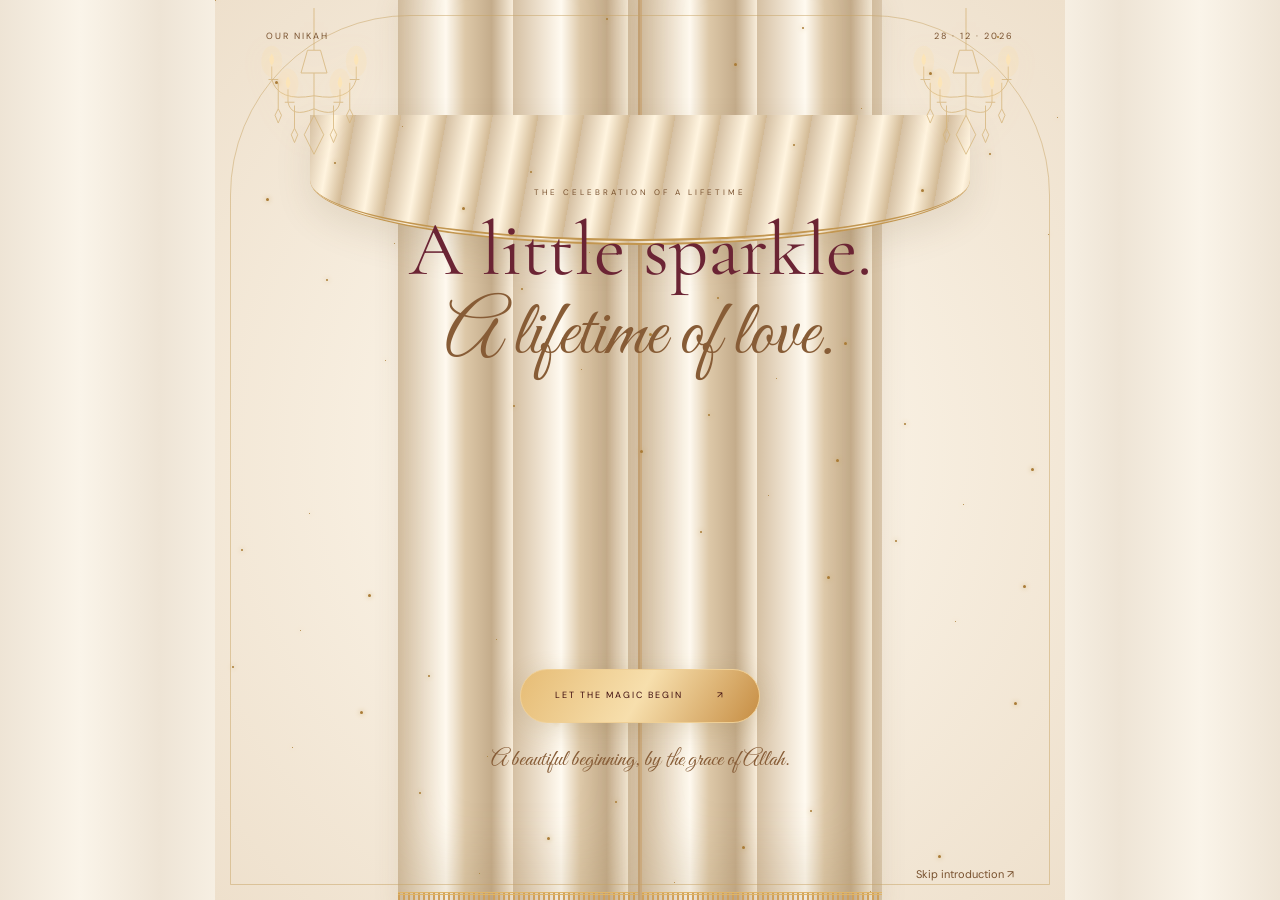
<file: index.html>
<!doctype html><html lang="en"><head><meta charset="UTF-8"/><meta name="viewport" content="width=device-width,initial-scale=1"/><meta name="theme-color" content="#781c2d"/><meta name="description" content="An invitation to a beautiful beginning. Nikah · 28 December 2026 · Nesma Palace, Mattannur."/><meta name="robots" content="noindex,nofollow"/><meta property="og:title" content="Shiza &amp; Akhil | Our Nikah"/><meta property="og:description" content="28 December 2026 · Nesma Palace · With love and prayers"/><title>Shiza &amp; Akhil | Our Nikah</title><link rel="icon" href="./favicon.svg"/><meta property="og:type" content="website"/>
<meta property="og:url" content="https://shizanourin.github.io/nikah-invitation/"/>
<meta property="og:image" content="https://shizanourin.github.io/nikah-invitation/invitation-preview.jpg"/>
<meta property="og:image:secure_url" content="https://shizanourin.github.io/nikah-invitation/invitation-preview.jpg"/>
<meta property="og:image:type" content="image/jpeg"/>
<meta property="og:image:width" content="1200"/>
<meta property="og:image:height" content="630"/>
<meta property="og:image:alt" content="Shiza and Akhil's Nikah invitation, 28 December 2026, Nesma Palace, Mattannur"/>
<meta name="twitter:card" content="summary_large_image"/>
<meta name="twitter:image" content="https://shizanourin.github.io/nikah-invitation/invitation-preview.jpg"/>
  <script type="module" crossorigin src="./index-CbIHt6hE.js"></script>
  <link rel="stylesheet" crossorigin href="./index-D_42UZJg.css">
</head><body><div id="root"></div></body></html>
</file>
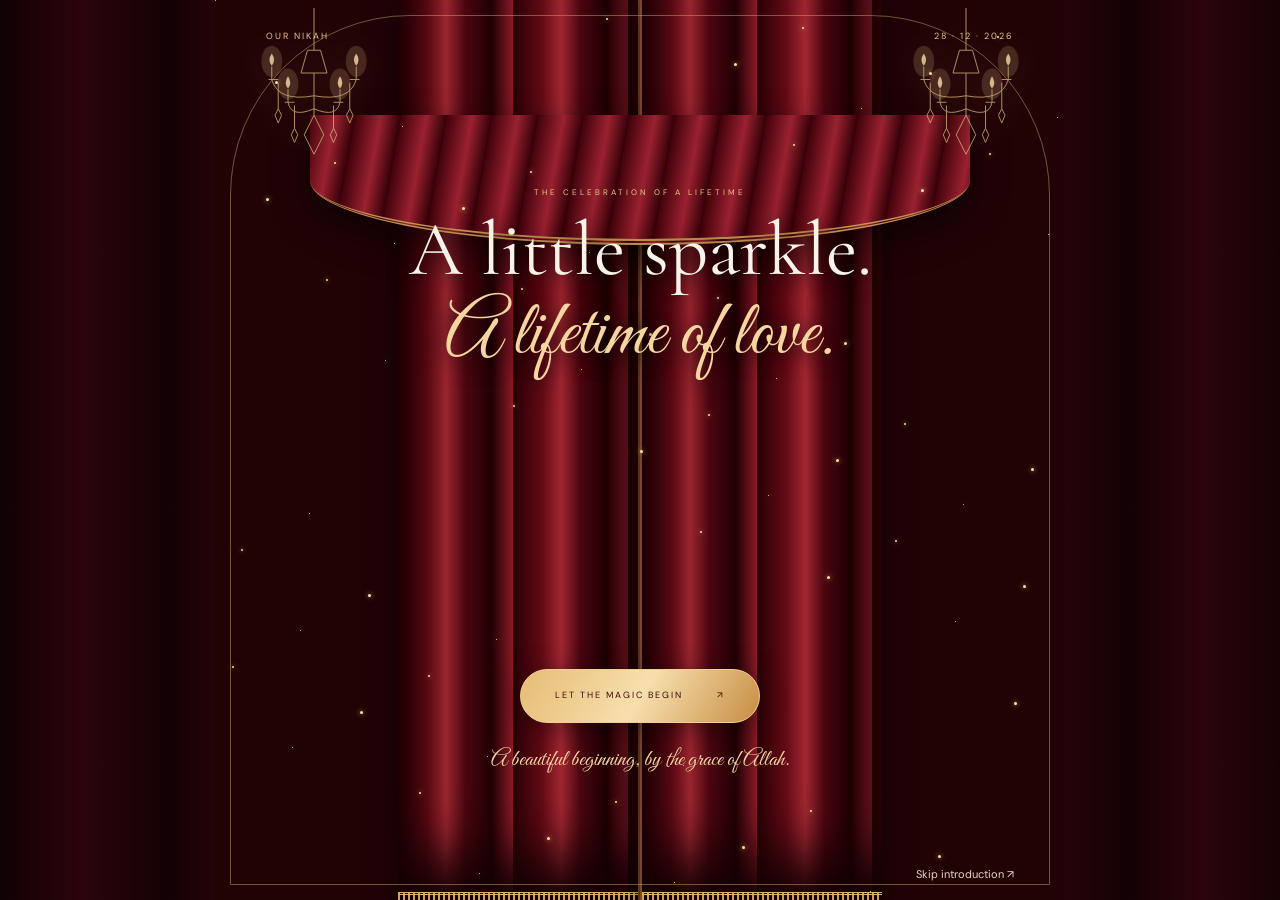
<file: burgundy.html>
<!doctype html><html lang="en"><head><meta charset="UTF-8"/><meta name="viewport" content="width=device-width,initial-scale=1"/><meta name="theme-color" content="#781c2d"/><meta name="description" content="An invitation to a beautiful beginning. Nikah · 28 December 2026 · Nesma Palace, Mattannur."/><meta name="robots" content="noindex,nofollow"/><meta property="og:title" content="Shiza &amp; Akhil | Our Nikah"/><meta property="og:description" content="28 December 2026 · Nesma Palace · With love and prayers"/><title>Shiza &amp; Akhil | Our Nikah</title><link rel="icon" href="./favicon.svg"/><meta property="og:type" content="website"/>
<meta property="og:url" content="https://shizanourin.github.io/nikah-invitation/burgundy.html"/>
<meta property="og:image" content="https://shizanourin.github.io/nikah-invitation/invitation-preview.jpg"/>
<meta property="og:image:secure_url" content="https://shizanourin.github.io/nikah-invitation/invitation-preview.jpg"/>
<meta property="og:image:type" content="image/jpeg"/>
<meta property="og:image:width" content="1200"/>
<meta property="og:image:height" content="630"/>
<meta property="og:image:alt" content="Shiza and Akhil's Nikah invitation, 28 December 2026, Nesma Palace, Mattannur"/>
<meta name="twitter:card" content="summary_large_image"/>
<meta name="twitter:image" content="https://shizanourin.github.io/nikah-invitation/invitation-preview.jpg"/>
  <script type="module" crossorigin src="./index-Qj7NvWaB.js"></script>
  <link rel="stylesheet" crossorigin href="./index-C_RURvcQ.css">
<style>.forever-verse{margin:26px auto 0}.forever-verse p[lang=ar]{font:34px/1.9 Amiri,serif;color:#e9c58a}.forever-verse p:last-child{font:italic 18px/1.5 Georgia,serif;color:#ead7ba}</style></head><body><div id="root"></div></body></html>
</file>
<file: index-D_42UZJg.css>
@import"https://fonts.googleapis.com/css2?family=Great+Vibes&display=swap";@import"https://fonts.googleapis.com/css2?family=Amiri&family=Cormorant+Garamond:ital,wght@0,400;0,500;1,400&family=DM+Sans:wght@400;500&display=swap";/*! tailwindcss v4.3.5 | MIT License | https://tailwindcss.com */@layer theme{:root,:host{--font-sans:-apple-system, BlinkMacSystemFont, "Segoe UI", Roboto, "Helvetica Neue", "Noto Sans", Arial, sans-serif, "Apple Color Emoji", "Segoe UI Emoji", "Segoe UI Symbol", "Noto Color Emoji";--font-mono:ui-monospace, SFMono-Regular, Menlo, Monaco, Consolas, "Liberation Mono", "Courier New", monospace;--default-transition-duration:.15s;--default-transition-timing-function:cubic-bezier(.4, 0, .2, 1);--default-font-family:var(--font-sans);--default-mono-font-family:var(--font-mono)}}@layer base{*,:after,:before,::backdrop{box-sizing:border-box;border:0 solid;margin:0;padding:0}::file-selector-button{box-sizing:border-box;border:0 solid;margin:0;padding:0}html,:host{-webkit-text-size-adjust:100%;-moz-tab-size:4;tab-size:4;line-height:1.5;font-family:var(--default-font-family,-apple-system, BlinkMacSystemFont, "Segoe UI", Roboto, "Helvetica Neue", "Noto Sans", Arial, sans-serif, "Apple Color Emoji", "Segoe UI Emoji", "Segoe UI Symbol", "Noto Color Emoji");font-feature-settings:var(--default-font-feature-settings,normal);font-variation-settings:var(--default-font-variation-settings,normal);-webkit-tap-highlight-color:transparent}hr{height:0;color:inherit;border-top-width:1px}abbr:where([title]){-webkit-text-decoration:underline dotted;text-decoration:underline dotted}h1,h2,h3,h4,h5,h6{font-size:inherit;font-weight:inherit}a{color:inherit;-webkit-text-decoration:inherit;text-decoration:inherit}b,strong{font-weight:bolder}code,kbd,samp,pre{font-family:var(--default-mono-font-family,ui-monospace, SFMono-Regular, Menlo, Monaco, Consolas, "Liberation Mono", "Courier New", monospace);font-feature-settings:var(--default-mono-font-feature-settings,normal);font-variation-settings:var(--default-mono-font-variation-settings,normal);font-size:1em}small{font-size:80%}sub,sup{vertical-align:baseline;font-size:75%;line-height:0;position:relative}sub{bottom:-.25em}sup{top:-.5em}table{text-indent:0;border-color:inherit;border-collapse:collapse}:-moz-focusring:where(:not(iframe)){outline:auto}progress{vertical-align:baseline}summary{display:list-item}ol,ul,menu{list-style:none}img,svg,video,canvas,audio,iframe,embed,object{vertical-align:middle;display:block}img,video{max-width:100%;height:auto}button,input,select,optgroup,textarea{font:inherit;font-feature-settings:inherit;font-variation-settings:inherit;letter-spacing:inherit;color:inherit;opacity:1;background-color:#0000;border-radius:0}::file-selector-button{font:inherit;font-feature-settings:inherit;font-variation-settings:inherit;letter-spacing:inherit;color:inherit;opacity:1;background-color:#0000;border-radius:0}:where(select:is([multiple],[size])) optgroup{font-weight:bolder}:where(select:is([multiple],[size])) optgroup option{padding-inline-start:20px}::file-selector-button{margin-inline-end:4px}::placeholder{opacity:1}@supports (not ((-webkit-appearance:-apple-pay-button))) or (contain-intrinsic-size:1px){::placeholder{color:currentColor}@supports (color:color-mix(in lab,red,red)){::placeholder{color:color-mix(in oklab,currentcolor 50%,transparent)}}}textarea{resize:vertical}::-webkit-search-decoration{-webkit-appearance:none}::-webkit-date-and-time-value{min-height:1lh;text-align:inherit}::-webkit-datetime-edit{display:inline-flex}::-webkit-datetime-edit-fields-wrapper{padding:0}::-webkit-datetime-edit{padding-block:0}::-webkit-datetime-edit-year-field{padding-block:0}::-webkit-datetime-edit-month-field{padding-block:0}::-webkit-datetime-edit-day-field{padding-block:0}::-webkit-datetime-edit-hour-field{padding-block:0}::-webkit-datetime-edit-minute-field{padding-block:0}::-webkit-datetime-edit-second-field{padding-block:0}::-webkit-datetime-edit-millisecond-field{padding-block:0}::-webkit-datetime-edit-meridiem-field{padding-block:0}::-webkit-calendar-picker-indicator{line-height:1}:-moz-ui-invalid{box-shadow:none}button,input:where([type=button],[type=reset],[type=submit]){-webkit-appearance:button;-moz-appearance:button;appearance:button}::file-selector-button{-webkit-appearance:button;-moz-appearance:button;appearance:button}::-webkit-inner-spin-button{height:auto}::-webkit-outer-spin-button{height:auto}[hidden]:where(:not([hidden=until-found])){display:none!important}}@layer components;@layer utilities{.static{position:static}.transition{transition-property:color,background-color,border-color,outline-color,text-decoration-color,fill,stroke,--tw-gradient-from,--tw-gradient-via,--tw-gradient-to,opacity,box-shadow,transform,translate,scale,rotate,filter,-webkit-backdrop-filter,backdrop-filter,display,content-visibility,overlay,pointer-events;transition-timing-function:var(--tw-ease,var(--default-transition-timing-function));transition-duration:var(--tw-duration,var(--default-transition-duration))}}:root{color:#781c2d;font-synthesis:none;background:#f8f3e9;font-family:DM Sans,sans-serif}*{box-sizing:border-box}body{margin:0}button,a{-webkit-tap-highlight-color:transparent}button{font:inherit;cursor:pointer}a{color:inherit;text-decoration:none}button:focus-visible,a:focus-visible{outline-offset:6px;outline:3px solid #b99a62}h1,h2,p{margin:0}h1,h2{font-family:Cormorant Garamond,serif;font-weight:400}h2{font-size:clamp(46px,6vw,80px);line-height:1.05}i{font-weight:400}.eyebrow{letter-spacing:3px;font-size:10px;line-height:1.8}.cover{color:#f8f3e9;text-align:center;background:radial-gradient(at 50% 45%,#8b2c3c,#4b1423);flex-direction:column;align-items:center;min-height:100svh;padding:95px 24px 35px;display:flex;position:relative;overflow:hidden}.cover:before{content:"";pointer-events:none;border:1px solid #b99a6250;position:absolute;top:18px;right:18px;bottom:18px;left:18px}.cover-top{letter-spacing:2px;justify-content:space-between;font-size:10px;display:flex;position:absolute;top:40px;left:6%;right:6%}.skip{color:#e8d9c2;z-index:2;background:0 0;border:0;font-size:11px;position:absolute;bottom:25px;right:6%}.cover h1{margin:20px 0 28px;font-size:clamp(60px,7vw,96px);line-height:.95}.envelope{perspective:800px;background:linear-gradient(155deg,#963749,#601728);border:1px solid #b99a6270;place-items:center;width:min(420px,83vw);height:190px;margin:4px 0 35px;display:grid;position:relative;box-shadow:0 24px 70px #21071080}.flap{clip-path:polygon(0 0,100% 0,50% 65%);filter:drop-shadow(0 3px 2px #330b16);background:linear-gradient(#8e3043,#65182a);position:absolute;top:0;right:0;bottom:0;left:0}.seal{z-index:1;color:#4b1423;background:#9c7950;border:4px double #b99a62;border-radius:50%;place-items:center;width:66px;height:66px;font:34px Amiri;display:grid;transform:rotate(-8deg);box-shadow:0 5px 12px #27071270}.envelope>span{letter-spacing:3px;color:#e8d9c2;font-size:8px;position:absolute;bottom:17px}.gold-button,.crimson-button,.outline-button{letter-spacing:1px;border:1px solid #b99a62;padding:19px 27px;font-size:11px;display:inline-block}.gold-button{color:#4b1423;background:#e8d9c2;min-width:245px}.gold-button span{margin-left:30px}.cover-foot{color:#e8d9c2;margin-top:23px;font-family:Cormorant Garamond;font-size:18px;font-style:italic}nav{letter-spacing:2px;border-bottom:1px solid #b99a6230;justify-content:space-between;padding:28px 6%;font-size:9px;display:flex}.hero{text-align:center;padding:95px 24px 50px;position:relative;overflow:hidden}.arch{pointer-events:none;border:1px solid #b99a6280;border-radius:48% 48% 0 0;position:absolute;inset:35px max(20px,50% - 425px) 0}.arch:after{content:"";border:1px solid #b99a6235;border-radius:48% 48% 0 0;position:absolute;top:12px;right:12px;bottom:12px;left:12px}.hero-content{max-width:750px;margin:auto;position:relative}.arabic{color:#781c2d;font:30px/1.9 Amiri}.translation{color:#766954;margin-top:4px;font-size:10px}.ornament{color:#b99a62;margin:22px 0;font-size:35px}.intro{max-width:340px;margin:14px auto 24px;font:19px/1.5 Cormorant Garamond}.names{overflow-wrap:anywhere;font-size:clamp(46px,7.5vw,94px);line-height:1.05}.names em{color:#b99a62;font-size:40px;line-height:1.3;display:block}.tagline{margin-top:25px;font:italic 23px Cormorant Garamond}.date-small{margin-top:38px;font-size:9px}.date-small span{color:#b99a62;margin:0 14px}.scroll{letter-spacing:2px;margin-top:40px;font-size:8px;line-height:3;display:block}.date-section{color:#f8f3e9;background:#781c2d;grid-template-columns:1fr 1fr;align-items:center;gap:50px;padding:100px 12% 65px;display:grid}.date-section h2{margin-top:22px}.date-card{text-align:center;border:1px solid #b99a6270;padding:35px 20px}.date-card strong{margin:12px;font:130px/.95 Cormorant Garamond;display:block}.date-card>p:not(.eyebrow){letter-spacing:2px;font-size:11px;line-height:2}.rule{background:#b99a62;width:45px;height:1px;margin:22px auto}.text-button{color:inherit;letter-spacing:1px;background:0 0;border:0;border-bottom:1px solid #b99a62;padding:15px 0 8px;font-size:9px}.countdown{text-align:center;grid-column:1/-1;margin-top:30px}.digits{justify-content:center;gap:clamp(20px,6vw,65px);margin-top:20px;display:flex}.digits b{font:46px Cormorant Garamond;display:block}.digits span{letter-spacing:2px;font-size:8px}.venue{text-align:center;background:#eee4d4;padding:85px 24px}.venue>div{max-width:800px;margin:auto}.palace{color:#a48a5e;width:min(650px,100%);margin:35px auto}.venue h2{margin:15px 0}.venue p:not(.eyebrow){font-size:13px;line-height:1.9}.outline-button{border-color:#781c2d;margin-top:30px}.venue small{color:#776955;margin-top:25px;font-size:9px;display:block}.closing{text-align:center;padding:75px 24px}.closing h2{margin:25px 0}.closing p:not(.eyebrow){max-width:430px;margin:17px auto;font:19px/1.6 Cormorant Garamond}.crimson-button{color:#f8f3e9;background:#781c2d;border-color:#781c2d;margin-top:20px}footer{letter-spacing:2px;border-top:1px solid #b99a6250;justify-content:space-between;gap:20px;padding:30px 6%;font-size:8px;display:flex}footer button{color:inherit;letter-spacing:1px;background:0 0;border:0;font-size:8px}@media(max-width:600px){.date-section{text-align:center;grid-template-columns:1fr;gap:35px;padding:65px 25px}.date-card{width:100%;max-width:320px;margin:auto}.hero{padding-top:70px}.arabic{font-size:24px}.translation{max-width:240px;margin:auto;font-size:9px}.cover-top{font-size:8px}.cover{padding-top:100px}.cover h1{margin-top:25px}.envelope{height:170px}nav{letter-spacing:1px;font-size:7px}footer{flex-wrap:wrap}.arch{top:25px;right:12px;bottom:0;left:12px}.names{font-size:48px}.date-small{letter-spacing:1px}.closing h2{font-size:51px}}@media(prefers-reduced-motion:reduce){*,:before,:after{scroll-behavior:auto!important;transition:none!important;animation:none!important}}.flap{transform-origin:top;clip-path:polygon(0 0,100% 0,50% 65%);transition:transform 1s}.seal{transition:transform .5s,opacity .5s}.opening .flap{transform:rotateX(175deg)}.opening .seal{opacity:0;transform:translateY(25px)rotate(12deg)}.opening .envelope{animation:1.2s forwards lift}@keyframes lift{70%{transform:translateY(0)}to{opacity:0;transform:translateY(60px)}}.dress-code{text-align:center;border-bottom:1px solid #b99a6230;padding:65px 24px}.dress-code h2{margin:18px 0;font-size:clamp(38px,5vw,58px)}.dress-code p:last-child{max-width:390px;margin:auto;font:20px/1.6 Cormorant Garamond,serif}.pastel-swatches{justify-content:center;gap:12px;margin:25px 0;display:flex}.pastel-swatches span{background:#e8c9cc;border:1px solid #b99a6230;border-radius:50%;width:25px;height:25px}.pastel-swatches span:nth-child(2){background:#d4ddce}.pastel-swatches span:nth-child(3){background:#d1dfeb}.pastel-swatches span:nth-child(4){background:#ded2e6}.pastel-swatches span:nth-child(5){background:#eddbb9}.final-location{border-top:1px solid #b99a6250;max-width:500px;margin:35px auto 0;padding-top:20px}.final-location .outline-button{margin-top:10px}.closing p:not(.eyebrow){max-width:485px}.final-location p:not(.eyebrow){font-family:DM Sans,sans-serif;font-size:12px;line-height:1.9}.venue{isolation:isolate;color:#f8f3e9;background:radial-gradient(at 50% 40%,#963b4c,#641a2d 48%,#3d1020);padding:110px 24px;position:relative;overflow:hidden}.venue:before,.venue:after{content:"";z-index:-1;pointer-events:none;border:1px solid #b99a6270;border-radius:46% 46% 0 0;position:absolute;top:28px;right:28px;bottom:28px;left:28px}.venue h2{text-shadow:0 3px 30px #e8d9c230;font-size:clamp(60px,8vw,100px)}.venue .palace{color:#d9ba80;filter:drop-shadow(0 0 14px #d9ba8030);animation:5s ease-in-out infinite palace-glow}.venue .outline-button{color:#f8f3e9;background:#b99a6212;border-color:#cfb17b;transition:background .3s,transform .3s;box-shadow:0 0 30px #b99a6215}.venue .outline-button:hover{background:#b99a6235;transform:translateY(-3px)}.sparkles{pointer-events:none;z-index:-1;position:absolute;top:0;right:0;bottom:0;left:0}.sparkles span{left:var(--x);top:var(--y);font-size:var(--s);color:#e8d9c2;opacity:.2;animation:twinkle var(--t) ease-in-out infinite;animation-delay:var(--d);position:absolute}@keyframes twinkle{0%,to{opacity:.12;transform:scale(.6)rotate(0)}50%{opacity:.85;transform:scale(1.1)rotate(35deg)}}@keyframes palace-glow{50%{filter:drop-shadow(0 0 24px #d9ba8060)}}.cover:after{content:"✧";color:#b99a62;pointer-events:none;font-size:36px;animation:5s infinite twinkle;position:absolute;top:25%;left:12%}.closing{background:radial-gradient(at 50% 45%,#fffaf0,#f1e6d4)}.gold-button:hover,.crimson-button:hover{box-shadow:0 6px 30px #b99a6245}.ornament{animation:5s infinite palace-glow}@media(prefers-reduced-motion:reduce){.venue .palace,.sparkles span,.cover:after,.ornament{animation:none}}.hero{background:radial-gradient(#fffdf5,#f6ead6 75%,#e8d9c2)}.hero:before,.hero:after{content:"❦";color:#781c2d13;pointer-events:none;font-family:serif;font-size:clamp(150px,25vw,330px);animation:9s ease-in-out infinite floral-sway;position:absolute;top:32%;left:-35px;transform:rotate(-28deg)}.hero:after{animation-delay:-4s;top:58%;left:auto;right:-35px;transform:rotate(150deg)}.arch{box-shadow:0 0 40px #b99a6215,inset 0 0 25px #b99a6210}.names{text-shadow:0 5px 25px #781c2d12}.names em{animation:4s ease-in-out infinite heart-glow}.date-section{background:radial-gradient(at 0 0,#a04454,#781c2d 45%,#4b1423);position:relative;overflow:hidden}.date-section:before{content:"✧";color:#b99a6214;pointer-events:none;font-size:280px;animation:6s infinite heart-glow;position:absolute;top:0;right:-30px}.date-card{background:linear-gradient(145deg,#ffffff0b,#ffffff02);border-radius:46% 46% 0 0;padding-top:65px;position:relative;box-shadow:0 20px 60px #28061340}.date-card:before{content:"";pointer-events:none;border:1px solid #b99a6235;border-radius:46% 46% 0 0;position:absolute;top:9px;right:9px;bottom:9px;left:9px}.dress-code{background:radial-gradient(#fffbf4,#ebdfcc);position:relative;overflow:hidden}.dress-code:before,.dress-code:after{content:"❦";color:#781c2d18;pointer-events:none;font-size:110px;position:absolute;top:20%;left:5%;transform:rotate(-30deg)}.dress-code:after{left:auto;right:5%;transform:rotate(150deg)}.pastel-swatches span{animation:4s ease-in-out infinite pastel-float;box-shadow:0 4px 12px #781c2d15}.pastel-swatches span:nth-child(2n){animation-delay:-2s}.closing{background:radial-gradient(#fffdf6,#f0dfc5);position:relative;overflow:hidden}.closing:before{content:"✧";color:#b99a6230;pointer-events:none;font-size:180px;animation:7s infinite twinkle;position:absolute;top:15%;right:4%}.closing .ornament{font-size:55px}.cover .envelope{animation:5s ease-in-out infinite envelope-float}.gold-button,.crimson-button{transition:transform .3s,box-shadow .3s}.gold-button:hover,.crimson-button:hover{transform:translateY(-4px)}@keyframes envelope-float{50%{transform:translateY(-9px)rotate(.5deg)}}@keyframes pastel-float{50%{transform:translateY(-5px)}}@keyframes heart-glow{50%{opacity:.6;filter:drop-shadow(0 0 8px #b99a6240)}}@keyframes floral-sway{50%{translate:0 -12px;rotate:3deg}}@media(max-width:600px){.dress-code:before,.dress-code:after{opacity:.6;font-size:65px;top:6%}}.palace-lights{pointer-events:none;justify-content:space-between;padding:0 5%;display:flex;position:absolute;top:0;right:0;bottom:0;left:0}.chandelier{color:#d5b47b;filter:drop-shadow(0 0 15px #ffd69340);transform-origin:top;width:clamp(105px,18vw,220px);height:clamp(155px,28vw,300px);animation:7s ease-in-out infinite chandelier-sway}.chandelier:last-child{animation-delay:-3.5s}.candle-glow{animation:3s ease-in-out infinite candle-flicker}.cover{background:radial-gradient(at 10% 10%,#d19b4e33,#0000 35%),radial-gradient(at 90% 10%,#d19b4e33,#0000 35%),radial-gradient(#9a3c4d,#4b1423 80%);padding-top:130px}.cover h1{z-index:1}.envelope{isolation:isolate;overflow:visible}.invitation-card{color:#781c2d;z-index:-1;background:#f8f3e9;border:6px double #b99a62;flex-direction:column;justify-content:center;gap:10px;width:86%;height:170px;transition:transform 1.3s cubic-bezier(.2,.6,.2,1) .7s,opacity .4s;display:flex;position:absolute;bottom:10px}.invitation-card span{font:20px Amiri}.invitation-card strong{font:29px Cormorant Garamond,serif}.invitation-card small{letter-spacing:3px;font-size:9px}.envelope-pocket{clip-path:polygon(0 0,50% 60%,100% 0,100% 100%,0 100%);z-index:0;background:linear-gradient(30deg,#6e1c30,#9b3e50);border-bottom:1px solid #b99a62;position:absolute;top:0;right:0;bottom:0;left:0}.flap{z-index:1;backface-visibility:visible;transition:transform .9s}.seal{z-index:3}.envelope>span{z-index:2}.opening .invitation-card{transform:translateY(-175px)rotate(-3deg)}.cover.opening .envelope{animation:2.4s forwards invitation-release}.ambient-lights{pointer-events:none;z-index:5;mix-blend-mode:screen;background:radial-gradient(at 0 0,#ffe0a52b,#0000 35%),radial-gradient(at 100% 0,#ffe0a52b,#0000 35%);animation:6s infinite candle-flicker;position:fixed;top:0;right:0;bottom:0;left:0}@keyframes chandelier-sway{0%,to{transform:rotate(-2deg)}50%{transform:rotate(2deg)}}@keyframes candle-flicker{0%,to{opacity:.6}40%{opacity:1}60%{opacity:.8}}@keyframes invitation-release{0%,75%{opacity:1;transform:translateY(0)}to{opacity:0;transform:translateY(80px)}}@media(max-width:600px){.palace-lights{padding:0}.chandelier{width:100px;height:170px}.cover{padding-top:170px}.cover h1{font-size:58px}.cover .eyebrow{font-size:8px}.opening .invitation-card{transform:translateY(-150px)}}@media(prefers-reduced-motion:reduce){*,:before,:after{transition:none!important;animation:none!important}}:root{--wine:#240508;--gold:#e9c58a;--paper:#f4e8d0;background:var(--wine);color:var(--paper)}.cover{isolation:isolate;background:#210306;justify-content:center;gap:0;min-height:100svh;padding:110px 24px 48px}.cover:before{z-index:8;pointer-events:none;border-color:#c7a46580;border-radius:180px 180px 0 0;top:15px;right:15px;bottom:15px;left:15px}.cover:after{display:none}.cover-top{z-index:9;color:var(--gold);font-size:9px;top:30px}.cover h1{z-index:6;text-shadow:0 4px 25px #000;margin:12px 0 20px;font-size:clamp(48px,6vw,82px);line-height:1.02;position:relative}.cover h1 i,.cover-foot{color:#f5d5a0;font-family:Great Vibes,cursive;font-size:1em}.cover-foot{z-index:7;margin-top:20px;font-size:23px;position:relative}.cover>.eyebrow{z-index:7;color:var(--gold);font-size:8px;position:relative}.skip{z-index:10;bottom:18px}.curtain-scene{perspective:800px;isolation:isolate;width:min(440px,88vw);height:clamp(200px,28vh,310px);margin:0 0 22px;position:relative}.curtain{z-index:3;pointer-events:none;background:repeating-linear-gradient(90deg,#280004,#630a15 12%,#a12732,#4c0710 28%,#200003 39%,#8c1a28 48%);width:55%;transition:transform 2.25s cubic-bezier(.6,0,.2,1),border-radius 2s;position:absolute;top:-400px;bottom:-260px;box-shadow:inset 0 -50px 60px #130003,0 5px 25px #0008}.curtain.left{transform-origin:0 0;border-right:2px solid #ba8a4c80;left:-5%}.curtain.right{transform-origin:100% 0;border-left:2px solid #ba8a4c80;right:-5%}.curtain:after{content:"";background:repeating-linear-gradient(90deg,#d0a05b 0,#d0a05b 2px,#0000 2px,#0000 5px);border-top:3px double #dfb568;border-bottom:3px double #dfb568;height:15px;position:absolute;inset:auto 0 0}.curtain-valance{z-index:5;background:repeating-linear-gradient(100deg,#41020b,#9a2130 25px,#340007 45px);border-bottom:6px double #c29650;border-radius:0 0 50% 50%;height:130px;position:absolute;top:-280px;left:-25%;right:-25%;box-shadow:0 15px 35px #0008}.stage-monogram{color:#f4cc8f;text-shadow:0 0 40px #d6923d70;z-index:1;opacity:.3;justify-content:center;align-items:center;font:100px Great Vibes,cursive;transition:opacity 1s .7s,transform 2s;display:flex;position:absolute;top:12%;right:5%;bottom:12%;left:5%}.stage-monogram span{margin:25px 5px 0;font:italic 32px Cormorant Garamond}.stage-light{filter:blur(8px);z-index:0;background:conic-gradient(from 158deg at 50% 0,#0000,#edb25928 12deg,#0000 26deg);position:absolute;top:-120px;right:-80px;bottom:-60px;left:-80px}.stage-floor{background:radial-gradient(#e2a14d45,#0000 70%);border-bottom:1px solid #e6b76550;border-radius:50%;height:40px;position:absolute;bottom:-5px;left:5%;right:5%}.opening .curtain.left{border-radius:0 0 90%;transform:translate(-105%)rotate(-5deg)}.opening .curtain.right{border-radius:0 0 0 90%;transform:translate(105%)rotate(5deg)}.opening .stage-monogram{opacity:1;transform:scale(1.1)}.cover .gold-button{z-index:7;color:#3c0a0d;text-transform:uppercase;letter-spacing:2px;background:linear-gradient(120deg,#e6bc75,#f7dfad,#c68d43);border:1px solid #efcf95;border-radius:40px;min-width:240px;padding:19px 25px;font-size:9px;position:relative;box-shadow:0 6px 30px #0006}.palace-lights{z-index:4;opacity:.8}.chandelier{width:130px;height:185px}.glitter{pointer-events:none;z-index:5;transition:opacity 1.2s;position:absolute;top:0;right:0;bottom:0;left:0}.glitter span{left:var(--x);top:var(--y);width:var(--size);height:var(--size);animation:gold-drift 5s var(--delay) infinite ease-in-out;background:#fce2a6;border-radius:50%;position:absolute;box-shadow:0 0 5px #edbd6f}.opening .glitter{opacity:0}@keyframes gold-drift{0%,to{opacity:.12;transform:translateY(0)}45%{opacity:.9}75%{opacity:.3;transform:translateY(-22px)}}main{background:var(--wine);max-width:850px;margin:auto;overflow:hidden;box-shadow:0 0 100px #000}nav{z-index:7;color:var(--gold);background:#210508;padding:22px 6%;font-size:8px;position:relative}.hero{min-height:92svh;color:var(--paper);isolation:isolate;background:radial-gradient(at 50% 90%,#89462160,#0000 50%),linear-gradient(165deg,#170306,#4e111b 45%,#210306);place-items:center;padding:75px 35px 45px;display:grid}.hero:before,.hero:after{content:"";clip-path:polygon(0 0,100% 0,75% 35%,40% 62%,20% 100%,0 100%);z-index:-1;background:repeating-linear-gradient(90deg,#220005,#7b1524 30%,#3c040b 60%,#b0444550);width:16%;font-size:0;animation:none;top:0;bottom:0;left:0;transform:none}.hero:after{left:auto;right:0;transform:scaleX(-1)}.hero .arch{border-color:#c99f5e55;border-radius:48% 48% 0 0;top:25px;right:28px;bottom:0;left:28px}.hero .arch:after{border-color:#c99f5e25}.hero .arabic{color:var(--gold);font-size:28px}.translation{color:#e6d4b6;font-size:9px}.hero .intro{color:#ead7ba;max-width:330px;font-size:20px}.hero .eyebrow{color:var(--gold);letter-spacing:2px;font-size:8px}.hero .names{text-shadow:0 3px 24px #d18b4130;overflow-wrap:normal;font-family:Great Vibes,cursive;font-size:clamp(49px,7vw,76px);line-height:1.35}.hero .names em{color:#d8b174;font-family:Cormorant Garamond;font-size:32px;line-height:1.2}.hero .tagline{color:#e2bd86;font-size:23px}.date-small{line-height:2.5}.hero-content{width:100%;max-width:610px}.scroll{color:#d5af77}.blessing{background:radial-gradient(#7e19255c,#0000 65%),repeating-linear-gradient(105deg,#290408,#4c0b14 45px,#2a0408 90px);padding:75px 28px}.paper{background:radial-gradient(ellipse at top,#fffbeb,var(--paper));color:#624321;outline-offset:-9px;border-radius:3px;outline:1px solid #bc965e;max-width:440px;margin:auto;padding:38px 30px;position:relative;transform:rotate(-1deg);box-shadow:0 20px 40px #0008}.paper:before,.paper:after{content:"";background:radial-gradient(circle at 7px 0,#0000 5px,#bc965e 5px,#bc965e 6px,#0000 6px) 0 0/14px 14px repeat-x;height:14px;position:absolute;left:0;right:0}.paper:before{top:0}.paper:after{bottom:0;transform:rotate(180deg)}.paper h2{margin:14px 0 24px;font-size:49px}.paper h2 i{font-family:Great Vibes;font-size:1.15em}.paper p:not(.eyebrow){margin:15px 0;font:20px/1.6 Cormorant Garamond}.paper-ornament{text-align:center;color:#ba9456;font-size:37px;display:block}.blessing{text-align:center}.date-section{text-align:center;background:#240508;padding:65px 28px;display:block}.date-section>div:first-child h2{color:var(--gold);margin:15px 0 40px;font-family:Great Vibes;font-size:59px}.date-section>div:first-child h2 br{display:none}.date-section>div:first-child h2 i{font-style:normal}.date-section>.date-card{background:var(--paper);color:#5d391e;border:8px double #bb955d;border-radius:2px;max-width:340px;margin:0 auto;padding:35px 30px;box-shadow:0 20px 55px #0007}.date-card:before{display:none}.date-card strong{color:#7a1728;font-size:130px}.date-card .rule{background:#b18a53}.countdown{margin-top:42px}.digits{gap:25px}.digits b{color:#e3c28c;font-size:38px}.digits span{letter-spacing:1px}.venue{color:var(--paper);background:radial-gradient(#782330,#250508 75%);padding:75px 28px}.venue:before,.venue:after{border-color:#be945b50;top:20px;right:20px;bottom:20px;left:20px}.venue:after{border-color:#be945b25;top:30px;right:30px;bottom:30px;left:30px}.venue>div:not(.sparkles){z-index:1;position:relative}.venue h2{margin:18px 0 24px;font-family:Great Vibes;font-size:clamp(58px,9vw,90px)}.palace{width:100%;max-width:570px;margin:32px 0}.venue p:not(.eyebrow){max-width:330px;margin:auto;font-size:12px}.venue .outline-button,.final-location .outline-button{color:#42131b;background:linear-gradient(120deg,#d5a65e,#f5d7a0);border:0;border-radius:40px;padding:18px 27px;font-size:9px}.venue small{color:#dbc5a3;font-size:8px}.dress-code{color:#f0dec1;background:#210508;border:0;padding:80px 25px}.dress-code:before,.dress-code:after{color:#d4ad6860;font-size:80px;top:auto;bottom:10%}.dress-code h2{color:var(--gold);margin:24px 0;font-family:Great Vibes;font-size:clamp(43px,7vw,65px)}.dress-code p:last-child{max-width:350px;font-size:21px}.pastel-swatches{gap:15px;margin:32px 0}.pastel-swatches span{border:4px double #b8925b;width:38px;height:38px;box-shadow:0 5px 20px #0005}.closing{color:var(--paper);background:radial-gradient(at top,#6c17245c,#0000 50%),#210508;padding:60px 28px}.closing>div{max-width:480px;margin:auto}.closing h2{color:var(--gold);font-family:Great Vibes;font-size:51px;line-height:1.3}.closing h2 i{font-style:normal}.closing p:not(.eyebrow){color:#ead9bb;font-size:21px;line-height:1.65}.closing .crimson-button{color:#42131b;background:linear-gradient(120deg,#d5a65e,#f5d7a0);border:0;border-radius:40px;padding:19px 32px}.final-location{margin-top:40px;padding-top:25px}.final-location p:not(.eyebrow){color:#e7d3b1;font-size:12px}footer{color:#d4b585;background:#190306;border-color:#916d3c55;padding:28px 6%;line-height:1.8}@media(min-width:900px){body{background:repeating-linear-gradient(90deg,#100104,#2b050b 80px,#160205 160px)}.cover{max-width:850px;margin:auto}.cover .palace-lights{padding:0 4%}}@media(max-width:600px){.cover{padding-top:100px}.cover-top{font-size:7px}.cover h1{font-size:49px}.curtain-scene{height:235px;margin-bottom:25px}.chandelier{width:90px;height:135px}.cover .eyebrow{letter-spacing:1.5px;font-size:7px}.cover-foot{font-size:20px}.hero{padding:70px 28px 35px}.hero .names{font-size:49px}.hero .arabic{font-size:23px}.hero .intro{max-width:280px}.paper{padding:35px 25px}.paper h2{font-size:43px}.date-section{padding:65px 28px}.date-card{width:100%}.closing h2{font-size:46px}.date-small span{margin:0 5px}}@media(prefers-reduced-motion:reduce){*,:before,:after{transition:none!important;animation:none!important}.glitter span{opacity:.4}}.hero .names{letter-spacing:.01em;color:#fff1d6;text-shadow:none;overflow-wrap:normal;word-break:normal;font-family:Cormorant Garamond,Georgia,serif;font-size:clamp(36px,5.8vw,62px);font-style:normal;font-weight:500;line-height:1.18}.hero .names .person-name{text-wrap:balance;display:block}.hero .names em{font-size:30px;line-height:1.6;animation:none}@media(max-width:600px){.hero .names{font-size:clamp(34px,8.5vw,49px)}.hero-content{min-width:0}}.stage-monogram{letter-spacing:.04em;font-family:Cormorant Garamond,Georgia,serif;font-size:clamp(72px,20vw,100px);font-style:normal;font-weight:500}.stage-monogram span{margin:12px 14px 0;font-family:Georgia,serif;font-size:.4em;font-style:normal}:root{--paper:#faf5eb;--gold:#98713e;--wine:#6b2434;color:#512e32;background:#f4ecdf}body{background:#f4ecdf}main{background:#faf5eb;box-shadow:0 0 80px #755c3820}nav,footer{color:#6b2434;background:#f3eadb;border-color:#b69a6345}.cover{color:#6b2434;background:radial-gradient(#fffaf0,#eee0cc)}.cover h1{color:#6b2434;text-shadow:none}.cover h1 i,.cover-foot{color:#875c36}.cover-top,.cover>.eyebrow{color:#78512e}.curtain{background:repeating-linear-gradient(90deg,#d5c0a3,#efe3d1 12%,#fffaf0,#ddc8a8 28%,#c4ac8b 39%,#f8eddb 48%);box-shadow:inset 0 -50px 60px #9b7c4b24,0 5px 25px #6b4c251a}.curtain-valance{background:repeating-linear-gradient(100deg,#d5c0a3,#fff4df 25px,#d2b994 45px);box-shadow:0 15px 35px #72542c20}.stage-monogram{color:#6b2434;text-shadow:none}.stage-light{opacity:.5}.cover .skip{color:#78512e}.cover .gold-button{box-shadow:0 6px 26px #8b6f3430}.palace-lights{color:#98713e}.glitter span{background:#aa7c37;box-shadow:0 0 5px #c6a15f}.hero{color:#512e32;background:radial-gradient(#fffdf6,#f4ead9)}.hero:before,.hero:after{opacity:.65;background:repeating-linear-gradient(90deg,#cfbda0,#f8eddc 30%,#e1d0b6 60%,#fff6e5)}.hero .names{color:#6b2434}.hero .arabic,.hero .eyebrow,.hero .tagline,.scroll{color:#86643d}.hero .intro,.translation{color:#6c5945}.hero .names em{color:#9a7545}.hero .arch{border-color:#ac8c5450}.forever-verse{margin:26px auto 0}.forever-verse p[lang=ar]{color:#6b2434;font:34px/1.9 Amiri,serif}.forever-verse p:last-child{color:#86643d;letter-spacing:.03em;font:italic 18px/1.5 Cormorant Garamond,Georgia,serif}.couple-portrait{text-align:center;background:#faf5eb;padding:64px 28px 32px}.couple-portrait .eyebrow{color:#86643d}.couple-portrait figure{max-width:530px;margin:30px auto 0}.couple-portrait img{aspect-ratio:4/5;object-fit:cover;background:#fffcf5;border:1px solid #b997605c;border-radius:48% 48% 6px 6px;width:100%;padding:9px;display:block;box-shadow:0 18px 40px #8b754b18}.couple-portrait figcaption{color:#795631;margin-top:22px;font:italic 24px/1.5 Cormorant Garamond,Georgia,serif}.blessing{background:#f3eadb}.paper{color:#644a2b;background:#fffaf0;box-shadow:0 15px 40px #77603c19}.date-section{color:#6b2434;background:#faf5eb}.date-section:before{color:#a7865015}.date-section>div:first-child h2{color:#6b2434}.date-section>.date-card{background:#fffaf0;box-shadow:0 15px 40px #77603c1a}.digits b{color:#6b2434}.venue{color:#654a2f;background:radial-gradient(#fffdf6,#eadcc5)}.venue h2{color:#6b2434;text-shadow:none}.venue .palace{color:#9c7843;filter:none}.venue small{color:#7a6549}.sparkles span{color:#a28248}.dress-code{color:#654a2f;background:#faf5eb}.dress-code h2{color:#6b2434}.dress-code:before,.dress-code:after{color:#b3925435}.closing{color:#654a2f;background:radial-gradient(at top,#fffbf2,#eee2cf)}.closing h2{color:#6b2434}.closing p:not(.eyebrow),.final-location p:not(.eyebrow){color:#65513e}.closing:before{color:#b3925420}.ambient-lights{opacity:.2}@media(min-width:900px){body{background:repeating-linear-gradient(90deg,#eee4d5,#faf4e9 80px,#eee4d5 160px)}}@media(max-width:600px){.forever-verse p[lang=ar]{font-size:30px}.couple-portrait{padding:45px 24px 30px}}.couple-portrait figure{max-width:760px}.couple-portrait img{aspect-ratio:auto;object-fit:contain;border-radius:24px;height:auto}.couple-message{color:#795631;max-width:720px;margin:32px auto 0;font:20px/1.85 Georgia,serif}.couple-message span[lang=ar]{font-family:Amiri,serif;font-size:25px}@media(max-width:600px){.couple-message{font-size:17px;line-height:1.85}}
</file>
<file: index-C_RURvcQ.css>
@import"https://fonts.googleapis.com/css2?family=Great+Vibes&display=swap";@import"https://fonts.googleapis.com/css2?family=Amiri&family=Cormorant+Garamond:ital,wght@0,400;0,500;1,400&family=DM+Sans:wght@400;500&display=swap";/*! tailwindcss v4.3.5 | MIT License | https://tailwindcss.com */@layer theme{:root,:host{--font-sans:-apple-system, BlinkMacSystemFont, "Segoe UI", Roboto, "Helvetica Neue", "Noto Sans", Arial, sans-serif, "Apple Color Emoji", "Segoe UI Emoji", "Segoe UI Symbol", "Noto Color Emoji";--font-mono:ui-monospace, SFMono-Regular, Menlo, Monaco, Consolas, "Liberation Mono", "Courier New", monospace;--default-transition-duration:.15s;--default-transition-timing-function:cubic-bezier(.4, 0, .2, 1);--default-font-family:var(--font-sans);--default-mono-font-family:var(--font-mono)}}@layer base{*,:after,:before,::backdrop{box-sizing:border-box;border:0 solid;margin:0;padding:0}::file-selector-button{box-sizing:border-box;border:0 solid;margin:0;padding:0}html,:host{-webkit-text-size-adjust:100%;-moz-tab-size:4;tab-size:4;line-height:1.5;font-family:var(--default-font-family,-apple-system, BlinkMacSystemFont, "Segoe UI", Roboto, "Helvetica Neue", "Noto Sans", Arial, sans-serif, "Apple Color Emoji", "Segoe UI Emoji", "Segoe UI Symbol", "Noto Color Emoji");font-feature-settings:var(--default-font-feature-settings,normal);font-variation-settings:var(--default-font-variation-settings,normal);-webkit-tap-highlight-color:transparent}hr{height:0;color:inherit;border-top-width:1px}abbr:where([title]){-webkit-text-decoration:underline dotted;text-decoration:underline dotted}h1,h2,h3,h4,h5,h6{font-size:inherit;font-weight:inherit}a{color:inherit;-webkit-text-decoration:inherit;text-decoration:inherit}b,strong{font-weight:bolder}code,kbd,samp,pre{font-family:var(--default-mono-font-family,ui-monospace, SFMono-Regular, Menlo, Monaco, Consolas, "Liberation Mono", "Courier New", monospace);font-feature-settings:var(--default-mono-font-feature-settings,normal);font-variation-settings:var(--default-mono-font-variation-settings,normal);font-size:1em}small{font-size:80%}sub,sup{vertical-align:baseline;font-size:75%;line-height:0;position:relative}sub{bottom:-.25em}sup{top:-.5em}table{text-indent:0;border-color:inherit;border-collapse:collapse}:-moz-focusring:where(:not(iframe)){outline:auto}progress{vertical-align:baseline}summary{display:list-item}ol,ul,menu{list-style:none}img,svg,video,canvas,audio,iframe,embed,object{vertical-align:middle;display:block}img,video{max-width:100%;height:auto}button,input,select,optgroup,textarea{font:inherit;font-feature-settings:inherit;font-variation-settings:inherit;letter-spacing:inherit;color:inherit;opacity:1;background-color:#0000;border-radius:0}::file-selector-button{font:inherit;font-feature-settings:inherit;font-variation-settings:inherit;letter-spacing:inherit;color:inherit;opacity:1;background-color:#0000;border-radius:0}:where(select:is([multiple],[size])) optgroup{font-weight:bolder}:where(select:is([multiple],[size])) optgroup option{padding-inline-start:20px}::file-selector-button{margin-inline-end:4px}::placeholder{opacity:1}@supports (not ((-webkit-appearance:-apple-pay-button))) or (contain-intrinsic-size:1px){::placeholder{color:currentColor}@supports (color:color-mix(in lab,red,red)){::placeholder{color:color-mix(in oklab,currentcolor 50%,transparent)}}}textarea{resize:vertical}::-webkit-search-decoration{-webkit-appearance:none}::-webkit-date-and-time-value{min-height:1lh;text-align:inherit}::-webkit-datetime-edit{display:inline-flex}::-webkit-datetime-edit-fields-wrapper{padding:0}::-webkit-datetime-edit{padding-block:0}::-webkit-datetime-edit-year-field{padding-block:0}::-webkit-datetime-edit-month-field{padding-block:0}::-webkit-datetime-edit-day-field{padding-block:0}::-webkit-datetime-edit-hour-field{padding-block:0}::-webkit-datetime-edit-minute-field{padding-block:0}::-webkit-datetime-edit-second-field{padding-block:0}::-webkit-datetime-edit-millisecond-field{padding-block:0}::-webkit-datetime-edit-meridiem-field{padding-block:0}::-webkit-calendar-picker-indicator{line-height:1}:-moz-ui-invalid{box-shadow:none}button,input:where([type=button],[type=reset],[type=submit]){-webkit-appearance:button;-moz-appearance:button;appearance:button}::file-selector-button{-webkit-appearance:button;-moz-appearance:button;appearance:button}::-webkit-inner-spin-button{height:auto}::-webkit-outer-spin-button{height:auto}[hidden]:where(:not([hidden=until-found])){display:none!important}}@layer components;@layer utilities{.static{position:static}.transition{transition-property:color,background-color,border-color,outline-color,text-decoration-color,fill,stroke,--tw-gradient-from,--tw-gradient-via,--tw-gradient-to,opacity,box-shadow,transform,translate,scale,rotate,filter,-webkit-backdrop-filter,backdrop-filter,display,content-visibility,overlay,pointer-events;transition-timing-function:var(--tw-ease,var(--default-transition-timing-function));transition-duration:var(--tw-duration,var(--default-transition-duration))}}:root{color:#781c2d;font-synthesis:none;background:#f8f3e9;font-family:DM Sans,sans-serif}*{box-sizing:border-box}body{margin:0}button,a{-webkit-tap-highlight-color:transparent}button{font:inherit;cursor:pointer}a{color:inherit;text-decoration:none}button:focus-visible,a:focus-visible{outline-offset:6px;outline:3px solid #b99a62}h1,h2,p{margin:0}h1,h2{font-family:Cormorant Garamond,serif;font-weight:400}h2{font-size:clamp(46px,6vw,80px);line-height:1.05}i{font-weight:400}.eyebrow{letter-spacing:3px;font-size:10px;line-height:1.8}.cover{color:#f8f3e9;text-align:center;background:radial-gradient(at 50% 45%,#8b2c3c,#4b1423);flex-direction:column;align-items:center;min-height:100svh;padding:95px 24px 35px;display:flex;position:relative;overflow:hidden}.cover:before{content:"";pointer-events:none;border:1px solid #b99a6250;position:absolute;top:18px;right:18px;bottom:18px;left:18px}.cover-top{letter-spacing:2px;justify-content:space-between;font-size:10px;display:flex;position:absolute;top:40px;left:6%;right:6%}.skip{color:#e8d9c2;z-index:2;background:0 0;border:0;font-size:11px;position:absolute;bottom:25px;right:6%}.cover h1{margin:20px 0 28px;font-size:clamp(60px,7vw,96px);line-height:.95}.envelope{perspective:800px;background:linear-gradient(155deg,#963749,#601728);border:1px solid #b99a6270;place-items:center;width:min(420px,83vw);height:190px;margin:4px 0 35px;display:grid;position:relative;box-shadow:0 24px 70px #21071080}.flap{clip-path:polygon(0 0,100% 0,50% 65%);filter:drop-shadow(0 3px 2px #330b16);background:linear-gradient(#8e3043,#65182a);position:absolute;top:0;right:0;bottom:0;left:0}.seal{z-index:1;color:#4b1423;background:#9c7950;border:4px double #b99a62;border-radius:50%;place-items:center;width:66px;height:66px;font:34px Amiri;display:grid;transform:rotate(-8deg);box-shadow:0 5px 12px #27071270}.envelope>span{letter-spacing:3px;color:#e8d9c2;font-size:8px;position:absolute;bottom:17px}.gold-button,.crimson-button,.outline-button{letter-spacing:1px;border:1px solid #b99a62;padding:19px 27px;font-size:11px;display:inline-block}.gold-button{color:#4b1423;background:#e8d9c2;min-width:245px}.gold-button span{margin-left:30px}.cover-foot{color:#e8d9c2;margin-top:23px;font-family:Cormorant Garamond;font-size:18px;font-style:italic}nav{letter-spacing:2px;border-bottom:1px solid #b99a6230;justify-content:space-between;padding:28px 6%;font-size:9px;display:flex}.hero{text-align:center;padding:95px 24px 50px;position:relative;overflow:hidden}.arch{pointer-events:none;border:1px solid #b99a6280;border-radius:48% 48% 0 0;position:absolute;inset:35px max(20px,50% - 425px) 0}.arch:after{content:"";border:1px solid #b99a6235;border-radius:48% 48% 0 0;position:absolute;top:12px;right:12px;bottom:12px;left:12px}.hero-content{max-width:750px;margin:auto;position:relative}.arabic{color:#781c2d;font:30px/1.9 Amiri}.translation{color:#766954;margin-top:4px;font-size:10px}.ornament{color:#b99a62;margin:22px 0;font-size:35px}.intro{max-width:340px;margin:14px auto 24px;font:19px/1.5 Cormorant Garamond}.names{overflow-wrap:anywhere;font-size:clamp(46px,7.5vw,94px);line-height:1.05}.names em{color:#b99a62;font-size:40px;line-height:1.3;display:block}.tagline{margin-top:25px;font:italic 23px Cormorant Garamond}.date-small{margin-top:38px;font-size:9px}.date-small span{color:#b99a62;margin:0 14px}.scroll{letter-spacing:2px;margin-top:40px;font-size:8px;line-height:3;display:block}.date-section{color:#f8f3e9;background:#781c2d;grid-template-columns:1fr 1fr;align-items:center;gap:50px;padding:100px 12% 65px;display:grid}.date-section h2{margin-top:22px}.date-card{text-align:center;border:1px solid #b99a6270;padding:35px 20px}.date-card strong{margin:12px;font:130px/.95 Cormorant Garamond;display:block}.date-card>p:not(.eyebrow){letter-spacing:2px;font-size:11px;line-height:2}.rule{background:#b99a62;width:45px;height:1px;margin:22px auto}.text-button{color:inherit;letter-spacing:1px;background:0 0;border:0;border-bottom:1px solid #b99a62;padding:15px 0 8px;font-size:9px}.countdown{text-align:center;grid-column:1/-1;margin-top:30px}.digits{justify-content:center;gap:clamp(20px,6vw,65px);margin-top:20px;display:flex}.digits b{font:46px Cormorant Garamond;display:block}.digits span{letter-spacing:2px;font-size:8px}.venue{text-align:center;background:#eee4d4;padding:85px 24px}.venue>div{max-width:800px;margin:auto}.palace{color:#a48a5e;width:min(650px,100%);margin:35px auto}.venue h2{margin:15px 0}.venue p:not(.eyebrow){font-size:13px;line-height:1.9}.outline-button{border-color:#781c2d;margin-top:30px}.venue small{color:#776955;margin-top:25px;font-size:9px;display:block}.closing{text-align:center;padding:75px 24px}.closing h2{margin:25px 0}.closing p:not(.eyebrow){max-width:430px;margin:17px auto;font:19px/1.6 Cormorant Garamond}.crimson-button{color:#f8f3e9;background:#781c2d;border-color:#781c2d;margin-top:20px}footer{letter-spacing:2px;border-top:1px solid #b99a6250;justify-content:space-between;gap:20px;padding:30px 6%;font-size:8px;display:flex}footer button{color:inherit;letter-spacing:1px;background:0 0;border:0;font-size:8px}@media(max-width:600px){.date-section{text-align:center;grid-template-columns:1fr;gap:35px;padding:65px 25px}.date-card{width:100%;max-width:320px;margin:auto}.hero{padding-top:70px}.arabic{font-size:24px}.translation{max-width:240px;margin:auto;font-size:9px}.cover-top{font-size:8px}.cover{padding-top:100px}.cover h1{margin-top:25px}.envelope{height:170px}nav{letter-spacing:1px;font-size:7px}footer{flex-wrap:wrap}.arch{top:25px;right:12px;bottom:0;left:12px}.names{font-size:48px}.date-small{letter-spacing:1px}.closing h2{font-size:51px}}@media(prefers-reduced-motion:reduce){*,:before,:after{scroll-behavior:auto!important;transition:none!important;animation:none!important}}.flap{transform-origin:top;clip-path:polygon(0 0,100% 0,50% 65%);transition:transform 1s}.seal{transition:transform .5s,opacity .5s}.opening .flap{transform:rotateX(175deg)}.opening .seal{opacity:0;transform:translateY(25px)rotate(12deg)}.opening .envelope{animation:1.2s forwards lift}@keyframes lift{70%{transform:translateY(0)}to{opacity:0;transform:translateY(60px)}}.dress-code{text-align:center;border-bottom:1px solid #b99a6230;padding:65px 24px}.dress-code h2{margin:18px 0;font-size:clamp(38px,5vw,58px)}.dress-code p:last-child{max-width:390px;margin:auto;font:20px/1.6 Cormorant Garamond,serif}.pastel-swatches{justify-content:center;gap:12px;margin:25px 0;display:flex}.pastel-swatches span{background:#e8c9cc;border:1px solid #b99a6230;border-radius:50%;width:25px;height:25px}.pastel-swatches span:nth-child(2){background:#d4ddce}.pastel-swatches span:nth-child(3){background:#d1dfeb}.pastel-swatches span:nth-child(4){background:#ded2e6}.pastel-swatches span:nth-child(5){background:#eddbb9}.final-location{border-top:1px solid #b99a6250;max-width:500px;margin:35px auto 0;padding-top:20px}.final-location .outline-button{margin-top:10px}.closing p:not(.eyebrow){max-width:485px}.final-location p:not(.eyebrow){font-family:DM Sans,sans-serif;font-size:12px;line-height:1.9}.venue{isolation:isolate;color:#f8f3e9;background:radial-gradient(at 50% 40%,#963b4c,#641a2d 48%,#3d1020);padding:110px 24px;position:relative;overflow:hidden}.venue:before,.venue:after{content:"";z-index:-1;pointer-events:none;border:1px solid #b99a6270;border-radius:46% 46% 0 0;position:absolute;top:28px;right:28px;bottom:28px;left:28px}.venue h2{text-shadow:0 3px 30px #e8d9c230;font-size:clamp(60px,8vw,100px)}.venue .palace{color:#d9ba80;filter:drop-shadow(0 0 14px #d9ba8030);animation:5s ease-in-out infinite palace-glow}.venue .outline-button{color:#f8f3e9;background:#b99a6212;border-color:#cfb17b;transition:background .3s,transform .3s;box-shadow:0 0 30px #b99a6215}.venue .outline-button:hover{background:#b99a6235;transform:translateY(-3px)}.venue small{color:#dac9b2}.sparkles{pointer-events:none;z-index:-1;position:absolute;top:0;right:0;bottom:0;left:0}.sparkles span{left:var(--x);top:var(--y);font-size:var(--s);color:#e8d9c2;opacity:.2;animation:twinkle var(--t) ease-in-out infinite;animation-delay:var(--d);position:absolute}@keyframes twinkle{0%,to{opacity:.12;transform:scale(.6)rotate(0)}50%{opacity:.85;transform:scale(1.1)rotate(35deg)}}@keyframes palace-glow{50%{filter:drop-shadow(0 0 24px #d9ba8060)}}.cover:after{content:"✧";color:#b99a62;pointer-events:none;font-size:36px;animation:5s infinite twinkle;position:absolute;top:25%;left:12%}.closing{background:radial-gradient(at 50% 45%,#fffaf0,#f1e6d4)}.gold-button:hover,.crimson-button:hover{box-shadow:0 6px 30px #b99a6245}.ornament{animation:5s infinite palace-glow}@media(prefers-reduced-motion:reduce){.venue .palace,.sparkles span,.cover:after,.ornament{animation:none}}.hero{background:radial-gradient(#fffdf5,#f6ead6 75%,#e8d9c2)}.hero:before,.hero:after{content:"❦";color:#781c2d13;pointer-events:none;font-family:serif;font-size:clamp(150px,25vw,330px);animation:9s ease-in-out infinite floral-sway;position:absolute;top:32%;left:-35px;transform:rotate(-28deg)}.hero:after{animation-delay:-4s;top:58%;left:auto;right:-35px;transform:rotate(150deg)}.arch{box-shadow:0 0 40px #b99a6215,inset 0 0 25px #b99a6210}.names{text-shadow:0 5px 25px #781c2d12}.names em{animation:4s ease-in-out infinite heart-glow}.date-section{background:radial-gradient(at 0 0,#a04454,#781c2d 45%,#4b1423);position:relative;overflow:hidden}.date-section:before{content:"✧";color:#b99a6214;pointer-events:none;font-size:280px;animation:6s infinite heart-glow;position:absolute;top:0;right:-30px}.date-card{background:linear-gradient(145deg,#ffffff0b,#ffffff02);border-radius:46% 46% 0 0;padding-top:65px;position:relative;box-shadow:0 20px 60px #28061340}.date-card:before{content:"";pointer-events:none;border:1px solid #b99a6235;border-radius:46% 46% 0 0;position:absolute;top:9px;right:9px;bottom:9px;left:9px}.dress-code{background:radial-gradient(#fffbf4,#ebdfcc);position:relative;overflow:hidden}.dress-code:before,.dress-code:after{content:"❦";color:#781c2d18;pointer-events:none;font-size:110px;position:absolute;top:20%;left:5%;transform:rotate(-30deg)}.dress-code:after{left:auto;right:5%;transform:rotate(150deg)}.pastel-swatches span{animation:4s ease-in-out infinite pastel-float;box-shadow:0 4px 12px #781c2d15}.pastel-swatches span:nth-child(2n){animation-delay:-2s}.closing{background:radial-gradient(#fffdf6,#f0dfc5);position:relative;overflow:hidden}.closing:before{content:"✧";color:#b99a6230;pointer-events:none;font-size:180px;animation:7s infinite twinkle;position:absolute;top:15%;right:4%}.closing .ornament{font-size:55px}.cover .envelope{animation:5s ease-in-out infinite envelope-float}.gold-button,.crimson-button{transition:transform .3s,box-shadow .3s}.gold-button:hover,.crimson-button:hover{transform:translateY(-4px)}@keyframes envelope-float{50%{transform:translateY(-9px)rotate(.5deg)}}@keyframes pastel-float{50%{transform:translateY(-5px)}}@keyframes heart-glow{50%{opacity:.6;filter:drop-shadow(0 0 8px #b99a6240)}}@keyframes floral-sway{50%{translate:0 -12px;rotate:3deg}}@media(max-width:600px){.dress-code:before,.dress-code:after{opacity:.6;font-size:65px;top:6%}}.palace-lights{pointer-events:none;justify-content:space-between;padding:0 5%;display:flex;position:absolute;top:0;right:0;bottom:0;left:0}.chandelier{color:#d5b47b;filter:drop-shadow(0 0 15px #ffd69340);transform-origin:top;width:clamp(105px,18vw,220px);height:clamp(155px,28vw,300px);animation:7s ease-in-out infinite chandelier-sway}.chandelier:last-child{animation-delay:-3.5s}.candle-glow{animation:3s ease-in-out infinite candle-flicker}.cover{background:radial-gradient(at 10% 10%,#d19b4e33,#0000 35%),radial-gradient(at 90% 10%,#d19b4e33,#0000 35%),radial-gradient(#9a3c4d,#4b1423 80%);padding-top:130px}.cover h1{z-index:1}.envelope{isolation:isolate;overflow:visible}.invitation-card{color:#781c2d;z-index:-1;background:#f8f3e9;border:6px double #b99a62;flex-direction:column;justify-content:center;gap:10px;width:86%;height:170px;transition:transform 1.3s cubic-bezier(.2,.6,.2,1) .7s,opacity .4s;display:flex;position:absolute;bottom:10px}.invitation-card span{font:20px Amiri}.invitation-card strong{font:29px Cormorant Garamond,serif}.invitation-card small{letter-spacing:3px;font-size:9px}.envelope-pocket{clip-path:polygon(0 0,50% 60%,100% 0,100% 100%,0 100%);z-index:0;background:linear-gradient(30deg,#6e1c30,#9b3e50);border-bottom:1px solid #b99a62;position:absolute;top:0;right:0;bottom:0;left:0}.flap{z-index:1;backface-visibility:visible;transition:transform .9s}.seal{z-index:3}.envelope>span{z-index:2}.opening .invitation-card{transform:translateY(-175px)rotate(-3deg)}.cover.opening .envelope{animation:2.4s forwards invitation-release}.ambient-lights{pointer-events:none;z-index:5;mix-blend-mode:screen;background:radial-gradient(at 0 0,#ffe0a52b,#0000 35%),radial-gradient(at 100% 0,#ffe0a52b,#0000 35%);animation:6s infinite candle-flicker;position:fixed;top:0;right:0;bottom:0;left:0}@keyframes chandelier-sway{0%,to{transform:rotate(-2deg)}50%{transform:rotate(2deg)}}@keyframes candle-flicker{0%,to{opacity:.6}40%{opacity:1}60%{opacity:.8}}@keyframes invitation-release{0%,75%{opacity:1;transform:translateY(0)}to{opacity:0;transform:translateY(80px)}}@media(max-width:600px){.palace-lights{padding:0}.chandelier{width:100px;height:170px}.cover{padding-top:170px}.cover h1{font-size:58px}.cover .eyebrow{font-size:8px}.opening .invitation-card{transform:translateY(-150px)}}@media(prefers-reduced-motion:reduce){*,:before,:after{transition:none!important;animation:none!important}}:root{--wine:#240508;--gold:#e9c58a;--paper:#f4e8d0;background:var(--wine);color:var(--paper)}body{background:var(--wine)}.cover{isolation:isolate;background:#210306;justify-content:center;gap:0;min-height:100svh;padding:110px 24px 48px}.cover:before{z-index:8;pointer-events:none;border-color:#c7a46580;border-radius:180px 180px 0 0;top:15px;right:15px;bottom:15px;left:15px}.cover:after{display:none}.cover-top{z-index:9;color:var(--gold);font-size:9px;top:30px}.cover h1{z-index:6;text-shadow:0 4px 25px #000;margin:12px 0 20px;font-size:clamp(48px,6vw,82px);line-height:1.02;position:relative}.cover h1 i,.cover-foot{color:#f5d5a0;font-family:Great Vibes,cursive;font-size:1em}.cover-foot{z-index:7;margin-top:20px;font-size:23px;position:relative}.cover>.eyebrow{z-index:7;color:var(--gold);font-size:8px;position:relative}.skip{z-index:10;bottom:18px}.curtain-scene{perspective:800px;isolation:isolate;width:min(440px,88vw);height:clamp(200px,28vh,310px);margin:0 0 22px;position:relative}.curtain{z-index:3;pointer-events:none;background:repeating-linear-gradient(90deg,#280004,#630a15 12%,#a12732,#4c0710 28%,#200003 39%,#8c1a28 48%);width:55%;transition:transform 2.25s cubic-bezier(.6,0,.2,1),border-radius 2s;position:absolute;top:-400px;bottom:-260px;box-shadow:inset 0 -50px 60px #130003,0 5px 25px #0008}.curtain.left{transform-origin:0 0;border-right:2px solid #ba8a4c80;left:-5%}.curtain.right{transform-origin:100% 0;border-left:2px solid #ba8a4c80;right:-5%}.curtain:after{content:"";background:repeating-linear-gradient(90deg,#d0a05b 0,#d0a05b 2px,#0000 2px,#0000 5px);border-top:3px double #dfb568;border-bottom:3px double #dfb568;height:15px;position:absolute;inset:auto 0 0}.curtain-valance{z-index:5;background:repeating-linear-gradient(100deg,#41020b,#9a2130 25px,#340007 45px);border-bottom:6px double #c29650;border-radius:0 0 50% 50%;height:130px;position:absolute;top:-280px;left:-25%;right:-25%;box-shadow:0 15px 35px #0008}.stage-monogram{color:#f4cc8f;text-shadow:0 0 40px #d6923d70;z-index:1;opacity:.3;justify-content:center;align-items:center;font:100px Great Vibes,cursive;transition:opacity 1s .7s,transform 2s;display:flex;position:absolute;top:12%;right:5%;bottom:12%;left:5%}.stage-monogram span{margin:25px 5px 0;font:italic 32px Cormorant Garamond}.stage-light{filter:blur(8px);z-index:0;background:conic-gradient(from 158deg at 50% 0,#0000,#edb25928 12deg,#0000 26deg);position:absolute;top:-120px;right:-80px;bottom:-60px;left:-80px}.stage-floor{background:radial-gradient(#e2a14d45,#0000 70%);border-bottom:1px solid #e6b76550;border-radius:50%;height:40px;position:absolute;bottom:-5px;left:5%;right:5%}.opening .curtain.left{border-radius:0 0 90%;transform:translate(-105%)rotate(-5deg)}.opening .curtain.right{border-radius:0 0 0 90%;transform:translate(105%)rotate(5deg)}.opening .stage-monogram{opacity:1;transform:scale(1.1)}.cover .gold-button{z-index:7;color:#3c0a0d;text-transform:uppercase;letter-spacing:2px;background:linear-gradient(120deg,#e6bc75,#f7dfad,#c68d43);border:1px solid #efcf95;border-radius:40px;min-width:240px;padding:19px 25px;font-size:9px;position:relative;box-shadow:0 6px 30px #0006}.palace-lights{z-index:4;opacity:.8}.chandelier{width:130px;height:185px}.glitter{pointer-events:none;z-index:5;transition:opacity 1.2s;position:absolute;top:0;right:0;bottom:0;left:0}.glitter span{left:var(--x);top:var(--y);width:var(--size);height:var(--size);animation:gold-drift 5s var(--delay) infinite ease-in-out;background:#fce2a6;border-radius:50%;position:absolute;box-shadow:0 0 5px #edbd6f}.opening .glitter{opacity:0}@keyframes gold-drift{0%,to{opacity:.12;transform:translateY(0)}45%{opacity:.9}75%{opacity:.3;transform:translateY(-22px)}}main{background:var(--wine);max-width:850px;margin:auto;overflow:hidden;box-shadow:0 0 100px #000}nav{z-index:7;color:var(--gold);background:#210508;padding:22px 6%;font-size:8px;position:relative}.hero{min-height:92svh;color:var(--paper);isolation:isolate;background:radial-gradient(at 50% 90%,#89462160,#0000 50%),linear-gradient(165deg,#170306,#4e111b 45%,#210306);place-items:center;padding:75px 35px 45px;display:grid}.hero:before,.hero:after{content:"";clip-path:polygon(0 0,100% 0,75% 35%,40% 62%,20% 100%,0 100%);z-index:-1;background:repeating-linear-gradient(90deg,#220005,#7b1524 30%,#3c040b 60%,#b0444550);width:16%;font-size:0;animation:none;top:0;bottom:0;left:0;transform:none}.hero:after{left:auto;right:0;transform:scaleX(-1)}.hero .arch{border-color:#c99f5e55;border-radius:48% 48% 0 0;top:25px;right:28px;bottom:0;left:28px}.hero .arch:after{border-color:#c99f5e25}.hero .arabic{color:var(--gold);font-size:28px}.translation{color:#e6d4b6;font-size:9px}.hero .intro{color:#ead7ba;max-width:330px;font-size:20px}.hero .eyebrow{color:var(--gold);letter-spacing:2px;font-size:8px}.hero .names{text-shadow:0 3px 24px #d18b4130;overflow-wrap:normal;font-family:Great Vibes,cursive;font-size:clamp(49px,7vw,76px);line-height:1.35}.hero .names em{color:#d8b174;font-family:Cormorant Garamond;font-size:32px;line-height:1.2}.hero .tagline{color:#e2bd86;font-size:23px}.date-small{line-height:2.5}.hero-content{width:100%;max-width:610px}.scroll{color:#d5af77}.blessing{background:radial-gradient(#7e19255c,#0000 65%),repeating-linear-gradient(105deg,#290408,#4c0b14 45px,#2a0408 90px);padding:75px 28px}.paper{background:radial-gradient(ellipse at top,#fffbeb,var(--paper));color:#624321;outline-offset:-9px;border-radius:3px;outline:1px solid #bc965e;max-width:440px;margin:auto;padding:38px 30px;position:relative;transform:rotate(-1deg);box-shadow:0 20px 40px #0008}.paper:before,.paper:after{content:"";background:radial-gradient(circle at 7px 0,#0000 5px,#bc965e 5px,#bc965e 6px,#0000 6px) 0 0/14px 14px repeat-x;height:14px;position:absolute;left:0;right:0}.paper:before{top:0}.paper:after{bottom:0;transform:rotate(180deg)}.paper h2{margin:14px 0 24px;font-size:49px}.paper h2 i{font-family:Great Vibes;font-size:1.15em}.paper p:not(.eyebrow){margin:15px 0;font:20px/1.6 Cormorant Garamond}.paper-ornament{text-align:center;color:#ba9456;font-size:37px;display:block}.blessing{text-align:center}.date-section{text-align:center;background:#240508;padding:65px 28px;display:block}.date-section>div:first-child h2{color:var(--gold);margin:15px 0 40px;font-family:Great Vibes;font-size:59px}.date-section>div:first-child h2 br{display:none}.date-section>div:first-child h2 i{font-style:normal}.date-section>.date-card{background:var(--paper);color:#5d391e;border:8px double #bb955d;border-radius:2px;max-width:340px;margin:0 auto;padding:35px 30px;box-shadow:0 20px 55px #0007}.date-card:before{display:none}.date-card strong{color:#7a1728;font-size:130px}.date-card .rule{background:#b18a53}.countdown{margin-top:42px}.digits{gap:25px}.digits b{color:#e3c28c;font-size:38px}.digits span{letter-spacing:1px}.venue{color:var(--paper);background:radial-gradient(#782330,#250508 75%);padding:75px 28px}.venue:before,.venue:after{border-color:#be945b50;top:20px;right:20px;bottom:20px;left:20px}.venue:after{border-color:#be945b25;top:30px;right:30px;bottom:30px;left:30px}.venue>div:not(.sparkles){z-index:1;position:relative}.venue h2{margin:18px 0 24px;font-family:Great Vibes;font-size:clamp(58px,9vw,90px)}.palace{width:100%;max-width:570px;margin:32px 0}.venue p:not(.eyebrow){max-width:330px;margin:auto;font-size:12px}.venue .outline-button,.final-location .outline-button{color:#42131b;background:linear-gradient(120deg,#d5a65e,#f5d7a0);border:0;border-radius:40px;padding:18px 27px;font-size:9px}.venue small{color:#dbc5a3;font-size:8px}.dress-code{color:#f0dec1;background:#210508;border:0;padding:80px 25px}.dress-code:before,.dress-code:after{color:#d4ad6860;font-size:80px;top:auto;bottom:10%}.dress-code h2{color:var(--gold);margin:24px 0;font-family:Great Vibes;font-size:clamp(43px,7vw,65px)}.dress-code p:last-child{max-width:350px;font-size:21px}.pastel-swatches{gap:15px;margin:32px 0}.pastel-swatches span{border:4px double #b8925b;width:38px;height:38px;box-shadow:0 5px 20px #0005}.closing{color:var(--paper);background:radial-gradient(at top,#6c17245c,#0000 50%),#210508;padding:60px 28px}.closing>div{max-width:480px;margin:auto}.closing h2{color:var(--gold);font-family:Great Vibes;font-size:51px;line-height:1.3}.closing h2 i{font-style:normal}.closing p:not(.eyebrow){color:#ead9bb;font-size:21px;line-height:1.65}.closing .crimson-button{color:#42131b;background:linear-gradient(120deg,#d5a65e,#f5d7a0);border:0;border-radius:40px;padding:19px 32px}.closing:before{color:#bf945930}.final-location{margin-top:40px;padding-top:25px}.final-location p:not(.eyebrow){color:#e7d3b1;font-size:12px}footer{color:#d4b585;background:#190306;border-color:#916d3c55;padding:28px 6%;line-height:1.8}@media(min-width:900px){body{background:repeating-linear-gradient(90deg,#100104,#2b050b 80px,#160205 160px)}.cover{max-width:850px;margin:auto}.cover .palace-lights{padding:0 4%}}@media(max-width:600px){.cover{padding-top:100px}.cover-top{font-size:7px}.cover h1{font-size:49px}.curtain-scene{height:235px;margin-bottom:25px}.chandelier{width:90px;height:135px}.cover .eyebrow{letter-spacing:1.5px;font-size:7px}.cover-foot{font-size:20px}.hero{padding:70px 28px 35px}.hero .names{font-size:49px}.hero .arabic{font-size:23px}.hero .intro{max-width:280px}.paper{padding:35px 25px}.paper h2{font-size:43px}.date-section{padding:65px 28px}.date-card{width:100%}.closing h2{font-size:46px}.date-small span{margin:0 5px}}@media(prefers-reduced-motion:reduce){*,:before,:after{transition:none!important;animation:none!important}.glitter span{opacity:.4}}.hero .names{letter-spacing:.01em;color:#fff1d6;text-shadow:none;overflow-wrap:normal;word-break:normal;font-family:Cormorant Garamond,Georgia,serif;font-size:clamp(36px,5.8vw,62px);font-style:normal;font-weight:500;line-height:1.18}.hero .names .person-name{text-wrap:balance;display:block}.hero .names em{font-size:30px;line-height:1.6;animation:none}@media(max-width:600px){.hero .names{font-size:clamp(34px,8.5vw,49px)}.hero-content{min-width:0}}
.stage-monogram{font-family:'Cormorant Garamond',Georgia,serif;font-weight:500;font-style:normal;font-size:clamp(72px,20vw,100px);letter-spacing:.04em}.stage-monogram span{font-family:Georgia,serif;font-size:.4em;font-style:normal;margin:12px 14px 0}
</file>
